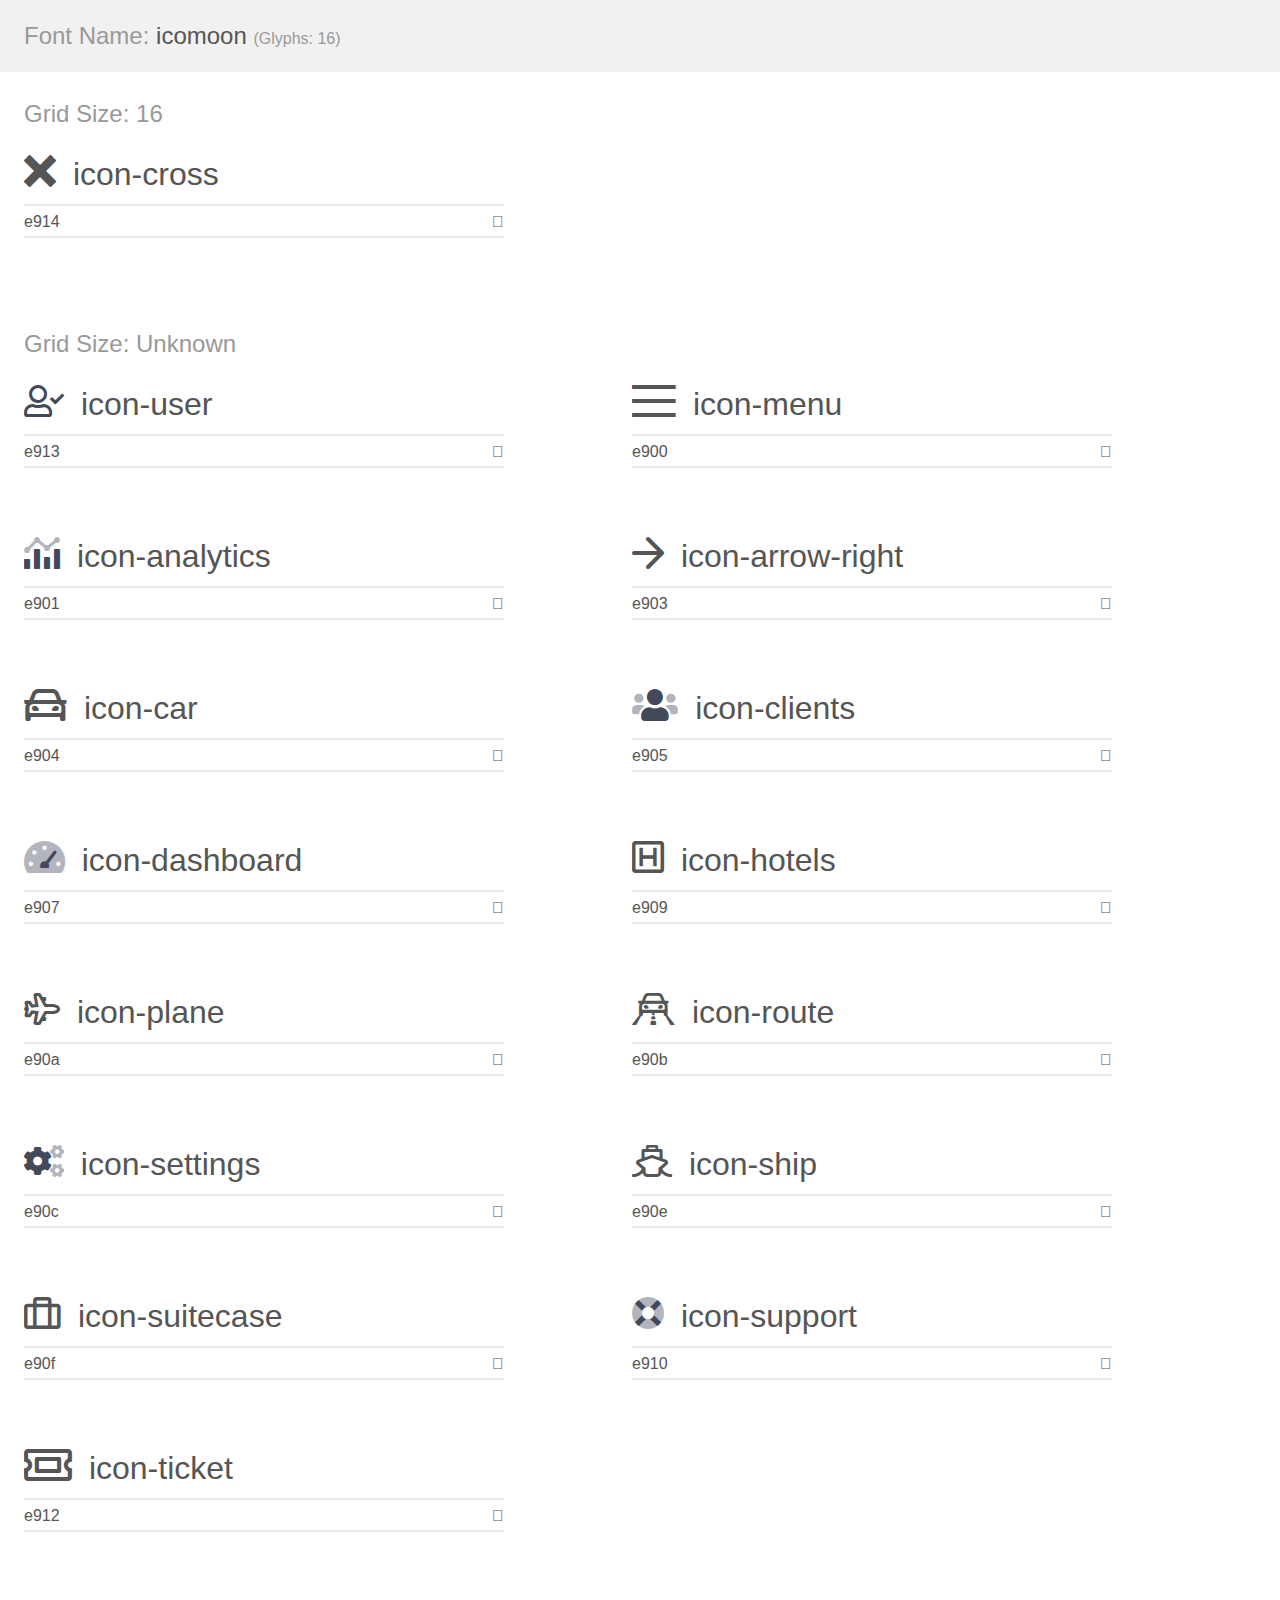
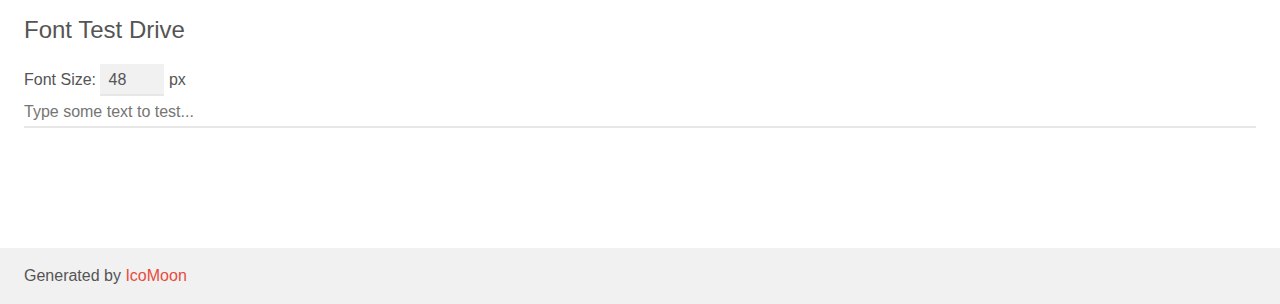
<file: TC-landing/resources/fonts/icomoon/demo.html>
<!doctype html>
<html>
<head>
    <meta charset="utf-8">
    <title>IcoMoon Demo</title>
    <meta name="description" content="An Icon Font Generated By IcoMoon.io">
    <meta name="viewport" content="width=device-width, initial-scale=1">
    <link rel="stylesheet" href="demo-files/demo.css">
    <link rel="stylesheet" href="style.css"></head>
<body>
    <div class="bgc1 clearfix">
        <h1 class="mhmm mvm"><span class="fgc1">Font Name:</span> icomoon <small class="fgc1">(Glyphs:&nbsp;16)</small></h1>
    </div>
    <div class="clearfix mhl ptl">
        <h1 class="mvm mtn fgc1">Grid Size: 16</h1>
        <div class="glyph fs1">
            <div class="clearfix bshadow0 pbs">
                <span class="icon-cross"></span>
                <span class="mls"> icon-cross</span>
            </div>
            <fieldset class="fs0 size1of1 clearfix hidden-false">
                <input type="text" readonly value="e914" class="unit size1of2" />
                <input type="text" maxlength="1" readonly value="&#xe914;" class="unitRight size1of2 talign-right" />
            </fieldset>
            <div class="fs0 bshadow0 clearfix hidden-true">
                <span class="unit pvs fgc1">liga: </span>
                <input type="text" readonly value="" class="liga unitRight" />
            </div>
        </div>
    </div>
    <div class="clearfix mhl ptl">
        <h1 class="mvm mtn fgc1">Grid Size: Unknown</h1>
        <div class="glyph fs2">
            <div class="clearfix bshadow0 pbs">
                <span class="icon-user"></span>
                <span class="mls"> icon-user</span>
            </div>
            <fieldset class="fs0 size1of1 clearfix hidden-false">
                <input type="text" readonly value="e913" class="unit size1of2" />
                <input type="text" maxlength="1" readonly value="&#xe913;" class="unitRight size1of2 talign-right" />
            </fieldset>
            <div class="fs0 bshadow0 clearfix hidden-true">
                <span class="unit pvs fgc1">liga: </span>
                <input type="text" readonly value="" class="liga unitRight" />
            </div>
        </div>
        <div class="glyph fs2">
            <div class="clearfix bshadow0 pbs">
                <span class="icon-menu"></span>
                <span class="mls"> icon-menu</span>
            </div>
            <fieldset class="fs0 size1of1 clearfix hidden-false">
                <input type="text" readonly value="e900" class="unit size1of2" />
                <input type="text" maxlength="1" readonly value="&#xe900;" class="unitRight size1of2 talign-right" />
            </fieldset>
            <div class="fs0 bshadow0 clearfix hidden-true">
                <span class="unit pvs fgc1">liga: </span>
                <input type="text" readonly value="" class="liga unitRight" />
            </div>
        </div>
        <div class="glyph fs2">
            <div class="clearfix bshadow0 pbs">
                <span class="icon-analytics"><span class="path1"></span><span class="path2"></span></span>
                <span class="mls"> icon-analytics</span>
            </div>
            <fieldset class="fs0 size1of1 clearfix hidden-false">
                <input type="text" readonly value="e901" class="unit size1of2" />
                <input type="text" maxlength="1" readonly value="&#xe901;" class="unitRight size1of2 talign-right" />
            </fieldset>
            <div class="fs0 bshadow0 clearfix hidden-true">
                <span class="unit pvs fgc1">liga: </span>
                <input type="text" readonly value="" class="liga unitRight" />
            </div>
        </div>
        <div class="glyph fs2">
            <div class="clearfix bshadow0 pbs">
                <span class="icon-arrow-right"></span>
                <span class="mls"> icon-arrow-right</span>
            </div>
            <fieldset class="fs0 size1of1 clearfix hidden-false">
                <input type="text" readonly value="e903" class="unit size1of2" />
                <input type="text" maxlength="1" readonly value="&#xe903;" class="unitRight size1of2 talign-right" />
            </fieldset>
            <div class="fs0 bshadow0 clearfix hidden-true">
                <span class="unit pvs fgc1">liga: </span>
                <input type="text" readonly value="" class="liga unitRight" />
            </div>
        </div>
        <div class="glyph fs2">
            <div class="clearfix bshadow0 pbs">
                <span class="icon-car"></span>
                <span class="mls"> icon-car</span>
            </div>
            <fieldset class="fs0 size1of1 clearfix hidden-false">
                <input type="text" readonly value="e904" class="unit size1of2" />
                <input type="text" maxlength="1" readonly value="&#xe904;" class="unitRight size1of2 talign-right" />
            </fieldset>
            <div class="fs0 bshadow0 clearfix hidden-true">
                <span class="unit pvs fgc1">liga: </span>
                <input type="text" readonly value="" class="liga unitRight" />
            </div>
        </div>
        <div class="glyph fs2">
            <div class="clearfix bshadow0 pbs">
                <span class="icon-clients"><span class="path1"></span><span class="path2"></span></span>
                <span class="mls"> icon-clients</span>
            </div>
            <fieldset class="fs0 size1of1 clearfix hidden-false">
                <input type="text" readonly value="e905" class="unit size1of2" />
                <input type="text" maxlength="1" readonly value="&#xe905;" class="unitRight size1of2 talign-right" />
            </fieldset>
            <div class="fs0 bshadow0 clearfix hidden-true">
                <span class="unit pvs fgc1">liga: </span>
                <input type="text" readonly value="" class="liga unitRight" />
            </div>
        </div>
        <div class="glyph fs2">
            <div class="clearfix bshadow0 pbs">
                <span class="icon-dashboard"><span class="path1"></span><span class="path2"></span></span>
                <span class="mls"> icon-dashboard</span>
            </div>
            <fieldset class="fs0 size1of1 clearfix hidden-false">
                <input type="text" readonly value="e907" class="unit size1of2" />
                <input type="text" maxlength="1" readonly value="&#xe907;" class="unitRight size1of2 talign-right" />
            </fieldset>
            <div class="fs0 bshadow0 clearfix hidden-true">
                <span class="unit pvs fgc1">liga: </span>
                <input type="text" readonly value="" class="liga unitRight" />
            </div>
        </div>
        <div class="glyph fs2">
            <div class="clearfix bshadow0 pbs">
                <span class="icon-hotels"></span>
                <span class="mls"> icon-hotels</span>
            </div>
            <fieldset class="fs0 size1of1 clearfix hidden-false">
                <input type="text" readonly value="e909" class="unit size1of2" />
                <input type="text" maxlength="1" readonly value="&#xe909;" class="unitRight size1of2 talign-right" />
            </fieldset>
            <div class="fs0 bshadow0 clearfix hidden-true">
                <span class="unit pvs fgc1">liga: </span>
                <input type="text" readonly value="" class="liga unitRight" />
            </div>
        </div>
        <div class="glyph fs2">
            <div class="clearfix bshadow0 pbs">
                <span class="icon-plane"></span>
                <span class="mls"> icon-plane</span>
            </div>
            <fieldset class="fs0 size1of1 clearfix hidden-false">
                <input type="text" readonly value="e90a" class="unit size1of2" />
                <input type="text" maxlength="1" readonly value="&#xe90a;" class="unitRight size1of2 talign-right" />
            </fieldset>
            <div class="fs0 bshadow0 clearfix hidden-true">
                <span class="unit pvs fgc1">liga: </span>
                <input type="text" readonly value="" class="liga unitRight" />
            </div>
        </div>
        <div class="glyph fs2">
            <div class="clearfix bshadow0 pbs">
                <span class="icon-route"></span>
                <span class="mls"> icon-route</span>
            </div>
            <fieldset class="fs0 size1of1 clearfix hidden-false">
                <input type="text" readonly value="e90b" class="unit size1of2" />
                <input type="text" maxlength="1" readonly value="&#xe90b;" class="unitRight size1of2 talign-right" />
            </fieldset>
            <div class="fs0 bshadow0 clearfix hidden-true">
                <span class="unit pvs fgc1">liga: </span>
                <input type="text" readonly value="" class="liga unitRight" />
            </div>
        </div>
        <div class="glyph fs2">
            <div class="clearfix bshadow0 pbs">
                <span class="icon-settings"><span class="path1"></span><span class="path2"></span></span>
                <span class="mls"> icon-settings</span>
            </div>
            <fieldset class="fs0 size1of1 clearfix hidden-false">
                <input type="text" readonly value="e90c" class="unit size1of2" />
                <input type="text" maxlength="1" readonly value="&#xe90c;" class="unitRight size1of2 talign-right" />
            </fieldset>
            <div class="fs0 bshadow0 clearfix hidden-true">
                <span class="unit pvs fgc1">liga: </span>
                <input type="text" readonly value="" class="liga unitRight" />
            </div>
        </div>
        <div class="glyph fs2">
            <div class="clearfix bshadow0 pbs">
                <span class="icon-ship"></span>
                <span class="mls"> icon-ship</span>
            </div>
            <fieldset class="fs0 size1of1 clearfix hidden-false">
                <input type="text" readonly value="e90e" class="unit size1of2" />
                <input type="text" maxlength="1" readonly value="&#xe90e;" class="unitRight size1of2 talign-right" />
            </fieldset>
            <div class="fs0 bshadow0 clearfix hidden-true">
                <span class="unit pvs fgc1">liga: </span>
                <input type="text" readonly value="" class="liga unitRight" />
            </div>
        </div>
        <div class="glyph fs2">
            <div class="clearfix bshadow0 pbs">
                <span class="icon-suitecase"></span>
                <span class="mls"> icon-suitecase</span>
            </div>
            <fieldset class="fs0 size1of1 clearfix hidden-false">
                <input type="text" readonly value="e90f" class="unit size1of2" />
                <input type="text" maxlength="1" readonly value="&#xe90f;" class="unitRight size1of2 talign-right" />
            </fieldset>
            <div class="fs0 bshadow0 clearfix hidden-true">
                <span class="unit pvs fgc1">liga: </span>
                <input type="text" readonly value="" class="liga unitRight" />
            </div>
        </div>
        <div class="glyph fs2">
            <div class="clearfix bshadow0 pbs">
                <span class="icon-support"><span class="path1"></span><span class="path2"></span></span>
                <span class="mls"> icon-support</span>
            </div>
            <fieldset class="fs0 size1of1 clearfix hidden-false">
                <input type="text" readonly value="e910" class="unit size1of2" />
                <input type="text" maxlength="1" readonly value="&#xe910;" class="unitRight size1of2 talign-right" />
            </fieldset>
            <div class="fs0 bshadow0 clearfix hidden-true">
                <span class="unit pvs fgc1">liga: </span>
                <input type="text" readonly value="" class="liga unitRight" />
            </div>
        </div>
        <div class="glyph fs2">
            <div class="clearfix bshadow0 pbs">
                <span class="icon-ticket"></span>
                <span class="mls"> icon-ticket</span>
            </div>
            <fieldset class="fs0 size1of1 clearfix hidden-false">
                <input type="text" readonly value="e912" class="unit size1of2" />
                <input type="text" maxlength="1" readonly value="&#xe912;" class="unitRight size1of2 talign-right" />
            </fieldset>
            <div class="fs0 bshadow0 clearfix hidden-true">
                <span class="unit pvs fgc1">liga: </span>
                <input type="text" readonly value="" class="liga unitRight" />
            </div>
        </div>
    </div>

    <!--[if gt IE 8]><!-->
    <div class="mhl clearfix mbl">
        <h1>Font Test Drive</h1>
        <label>
            Font Size: <input id="fontSize" type="number" class="textbox0 mbm"
            min="8" value="48" />
            px
        </label>
        <input id="testText" type="text" class="phl size1of1 mvl"
        placeholder="Type some text to test..." value=""/>
        <div id="testDrive" class="icon-" style="font-family: icomoon">&nbsp;
        </div>
    </div>
    <!--<![endif]-->
    <div class="bgc1 clearfix">
        <p class="mhl">Generated by <a href="https://icomoon.io/app">IcoMoon</a></p>
    </div>

    <script src="demo-files/demo.js"></script>
</body>
</html>
</file>
<file: TC-landing/resources/fonts/icomoon/demo-files/demo.css>
body {
  padding: 0;
  margin: 0;
  font-family: sans-serif;
  font-size: 1em;
  line-height: 1.5;
  color: #555;
  background: #fff;
}
h1 {
  font-size: 1.5em;
  font-weight: normal;
}
small {
  font-size: .66666667em;
}
a {
  color: #e74c3c;
  text-decoration: none;
}
a:hover, a:focus {
  box-shadow: 0 1px #e74c3c;
}
.bshadow0, input {
  box-shadow: inset 0 -2px #e7e7e7;
}
input:hover {
  box-shadow: inset 0 -2px #ccc;
}
input, fieldset {
  font-family: sans-serif;
  font-size: 1em;
  margin: 0;
  padding: 0;
  border: 0;
}
input {
  color: inherit;
  line-height: 1.5;
  height: 1.5em;
  padding: .25em 0;
}
input:focus {
  outline: none;
  box-shadow: inset 0 -2px #449fdb;
}
.glyph {
  font-size: 16px;
  width: 15em;
  padding-bottom: 1em;
  margin-right: 4em;
  margin-bottom: 1em;
  float: left;
  overflow: hidden;
}
.liga {
  width: 80%;
  width: calc(100% - 2.5em);
}
.talign-right {
  text-align: right;
}
.talign-center {
  text-align: center;
}
.bgc1 {
  background: #f1f1f1;
}
.fgc1 {
  color: #999;
}
.fgc0 {
  color: #000;
}
p {
  margin-top: 1em;
  margin-bottom: 1em;
}
.mvm {
  margin-top: .75em;
  margin-bottom: .75em;
}
.mtn {
  margin-top: 0;
}
.mtl, .mal {
  margin-top: 1.5em;
}
.mbl, .mal {
  margin-bottom: 1.5em;
}
.mal, .mhl {
  margin-left: 1.5em;
  margin-right: 1.5em;
}
.mhmm {
  margin-left: 1em;
  margin-right: 1em;
}
.mls {
  margin-left: .25em;
}
.ptl {
  padding-top: 1.5em;
}
.pbs, .pvs {
  padding-bottom: .25em;
}
.pvs, .pts {
  padding-top: .25em;
}
.unit {
  float: left;
}
.unitRight {
  float: right;
}
.size1of2 {
  width: 50%;
}
.size1of1 {
  width: 100%;
}
.clearfix:before, .clearfix:after {
  content: " ";
  display: table;
}
.clearfix:after {
  clear: both;
}
.hidden-true {
  display: none;
}
.textbox0 {
  width: 3em;
  background: #f1f1f1;
  padding: .25em .5em;
  line-height: 1.5;
  height: 1.5em;
}
#testDrive {
  display: block;
  padding-top: 24px;
  line-height: 1.5;
}
.fs0 {
  font-size: 16px;
}
.fs1 {
  font-size: 32px;
}
.fs2 {
  font-size: 32px;
}
</file>
<file: TC-landing/resources/fonts/icomoon/style.css>
@font-face {
  font-family: 'icomoon';
  src:  url('fonts/icomoon.eot?4lhkx6');
  src:  url('fonts/icomoon.eot?4lhkx6#iefix') format('embedded-opentype'),
    url('fonts/icomoon.ttf?4lhkx6') format('truetype'),
    url('fonts/icomoon.woff?4lhkx6') format('woff'),
    url('fonts/icomoon.svg?4lhkx6#icomoon') format('svg');
  font-weight: normal;
  font-style: normal;
  font-display: block;
}

[class^="icon-"], [class*=" icon-"] {
  /* use !important to prevent issues with browser extensions that change fonts */
  font-family: 'icomoon' !important;
  speak: never;
  font-style: normal;
  font-weight: normal;
  font-variant: normal;
  text-transform: none;
  line-height: 1;

  /* Better Font Rendering =========== */
  -webkit-font-smoothing: antialiased;
  -moz-osx-font-smoothing: grayscale;
}

.icon-cross:before {
  content: "\e914";
}
.icon-user:before {
  content: "\e913";
  color: #42495b;
}
.icon-menu:before {
  content: "\e900";
}
.icon-analytics .path1:before {
  content: "\e901";
  color: rgb(66, 73, 91);
  opacity: 0.4;
}
.icon-analytics .path2:before {
  content: "\e902";
  margin-left: -1.125em;
  color: rgb(66, 73, 91);
}
.icon-arrow-right:before {
  content: "\e903";
}
.icon-car:before {
  content: "\e904";
}
.icon-clients .path1:before {
  content: "\e905";
  color: rgb(66, 73, 91);
  opacity: 0.4;
}
.icon-clients .path2:before {
  content: "\e906";
  margin-left: -1.4287109375em;
  color: rgb(66, 73, 91);
}
.icon-dashboard .path1:before {
  content: "\e907";
  color: rgb(66, 73, 91);
  opacity: 0.4;
}
.icon-dashboard .path2:before {
  content: "\e908";
  margin-left: -1.2861328125em;
  color: rgb(66, 73, 91);
}
.icon-hotels:before {
  content: "\e909";
}
.icon-plane:before {
  content: "\e90a";
}
.icon-route:before {
  content: "\e90b";
}
.icon-settings .path1:before {
  content: "\e90c";
  color: rgb(66, 73, 91);
  opacity: 0.4;
}
.icon-settings .path2:before {
  content: "\e90d";
  margin-left: -1.25390625em;
  color: rgb(66, 73, 91);
}
.icon-ship:before {
  content: "\e90e";
}
.icon-suitecase:before {
  content: "\e90f";
}
.icon-support .path1:before {
  content: "\e910";
  color: rgb(66, 73, 91);
  opacity: 0.4;
}
.icon-support .path2:before {
  content: "\e911";
  margin-left: -1em;
  color: rgb(66, 73, 91);
}
.icon-ticket:before {
  content: "\e912";
}
</file>
